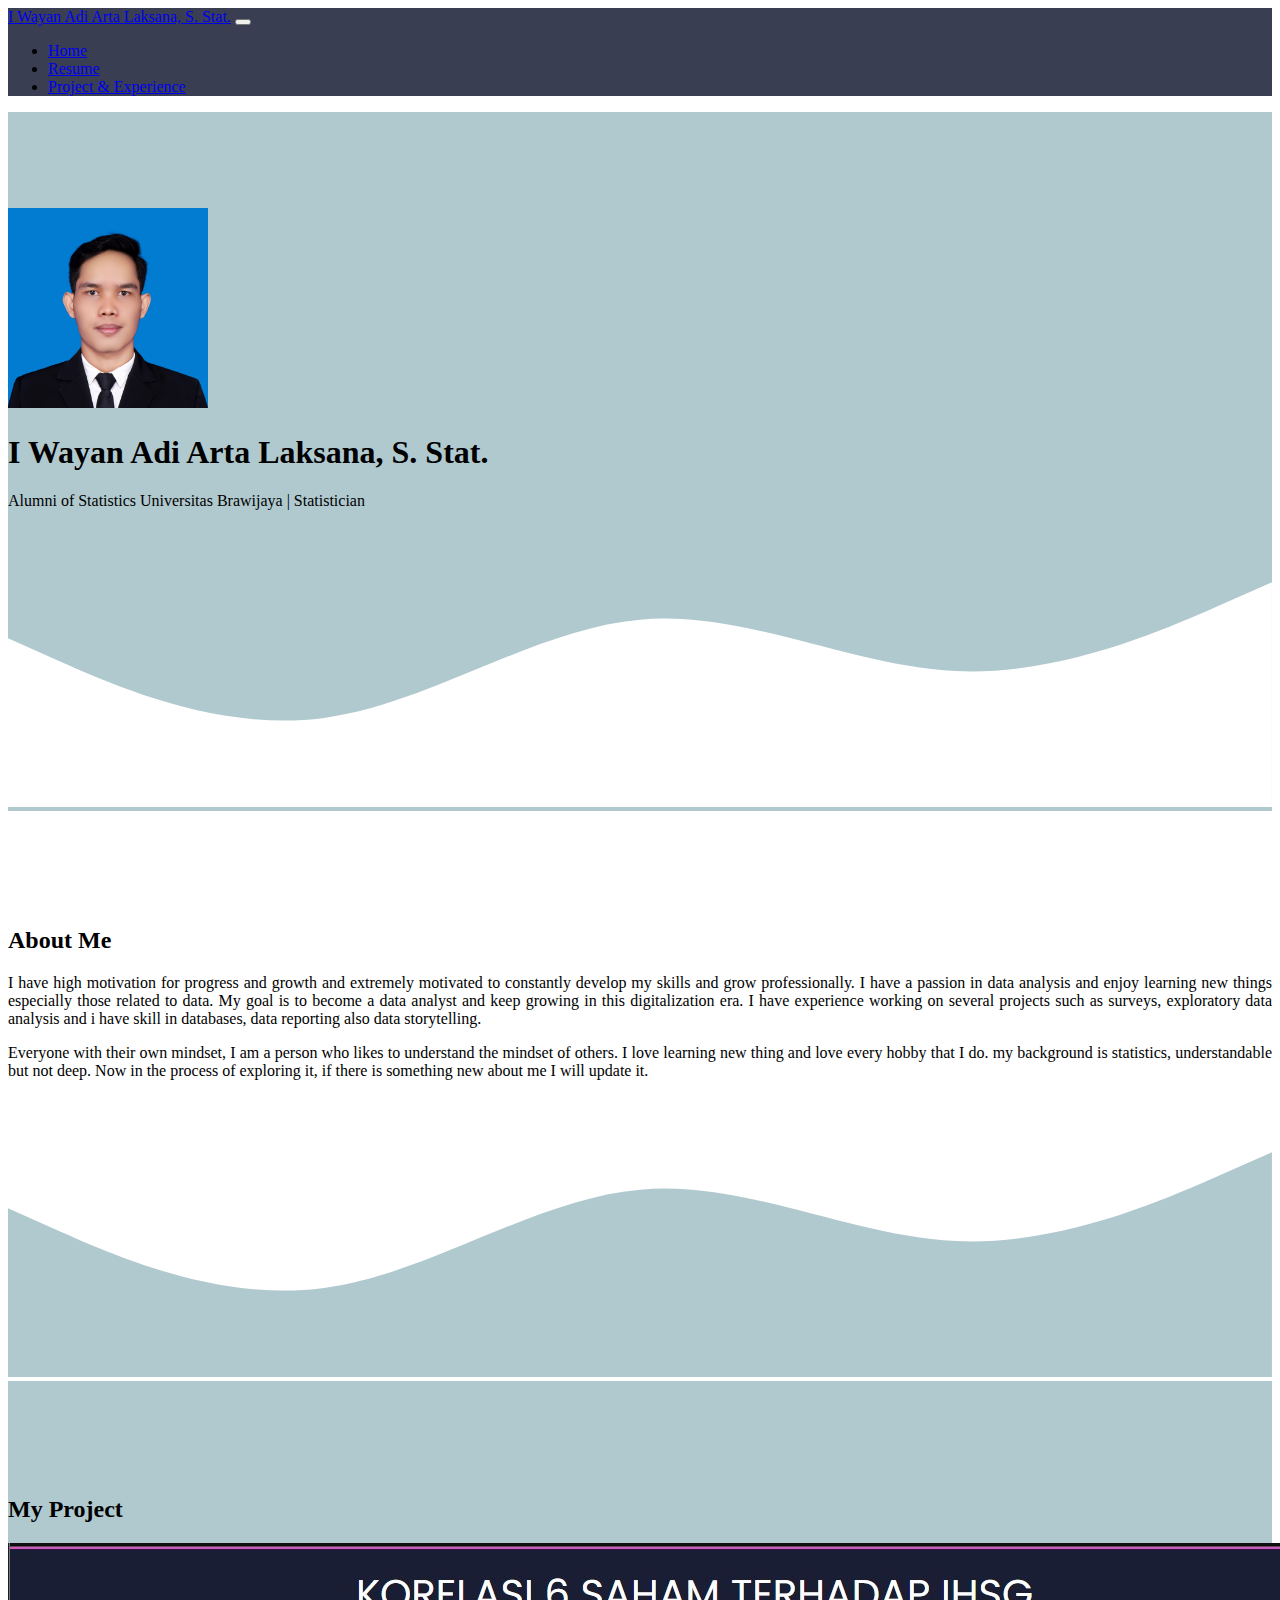
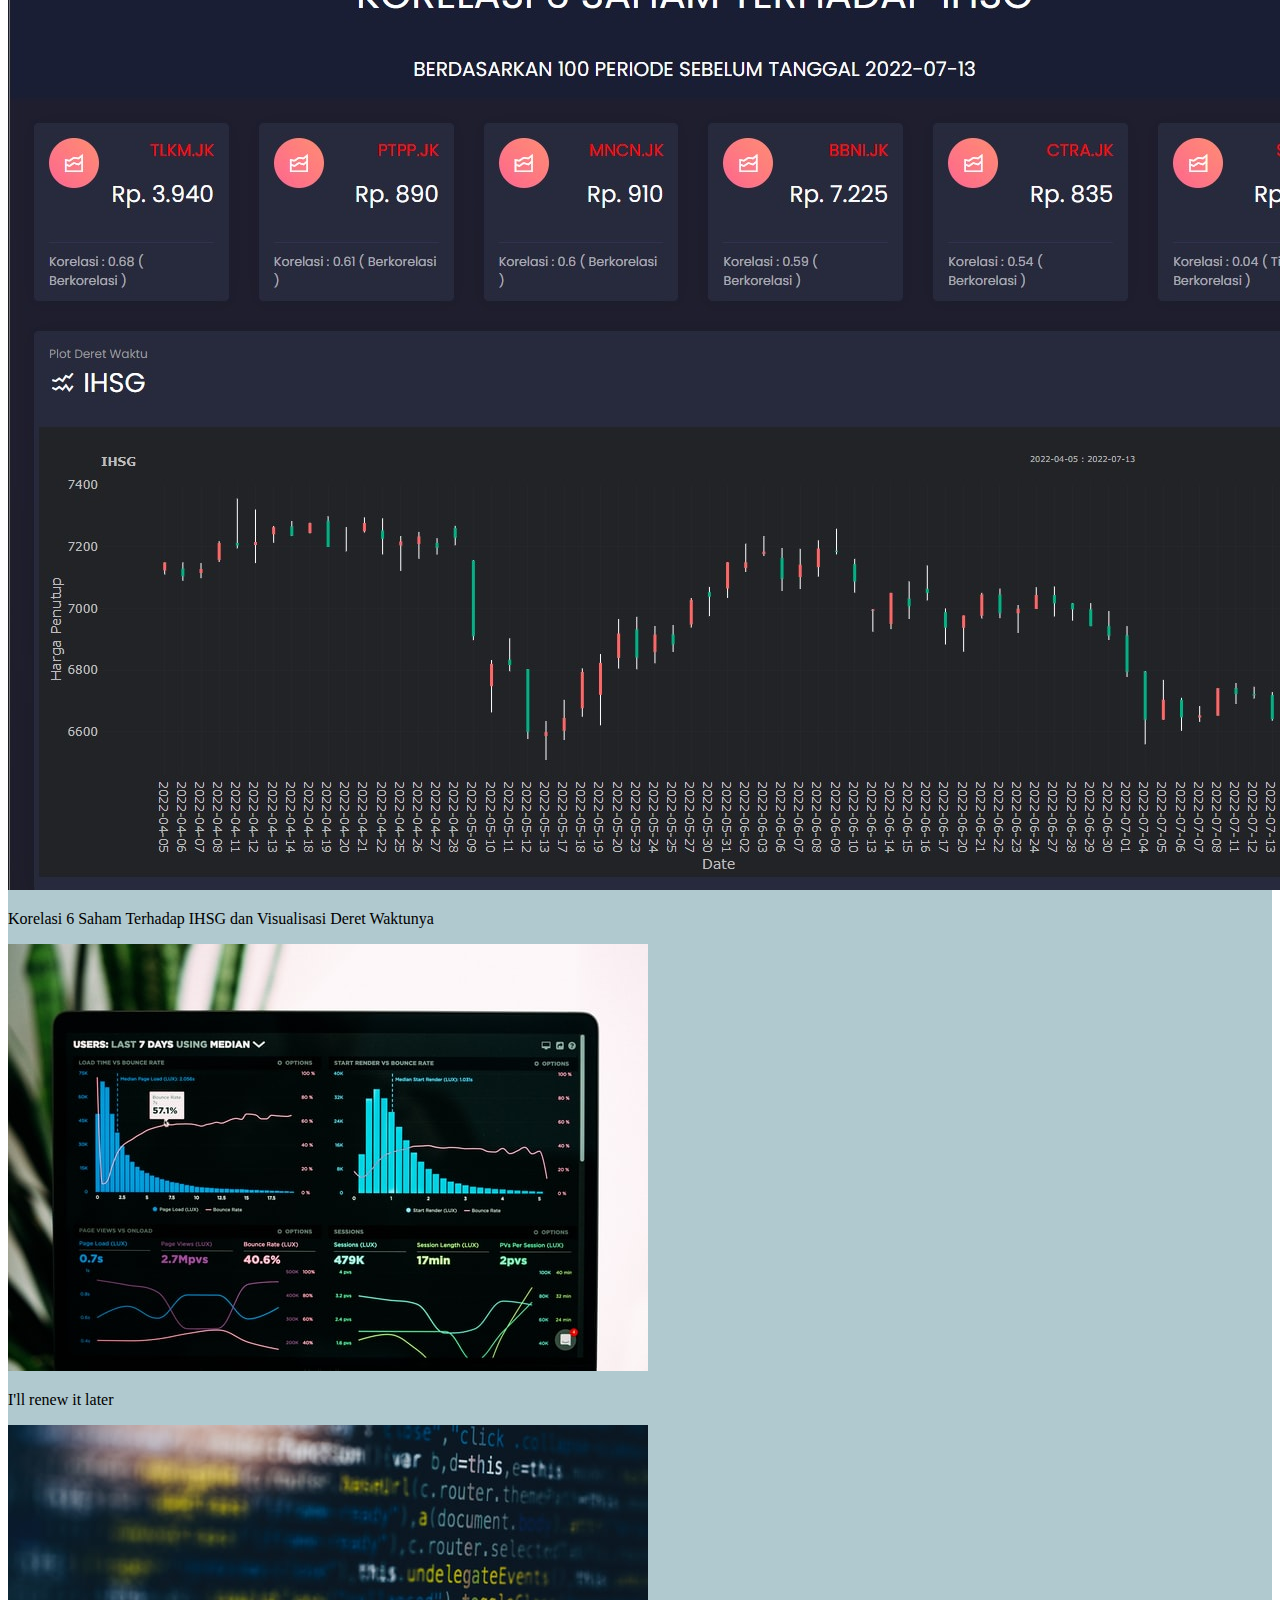
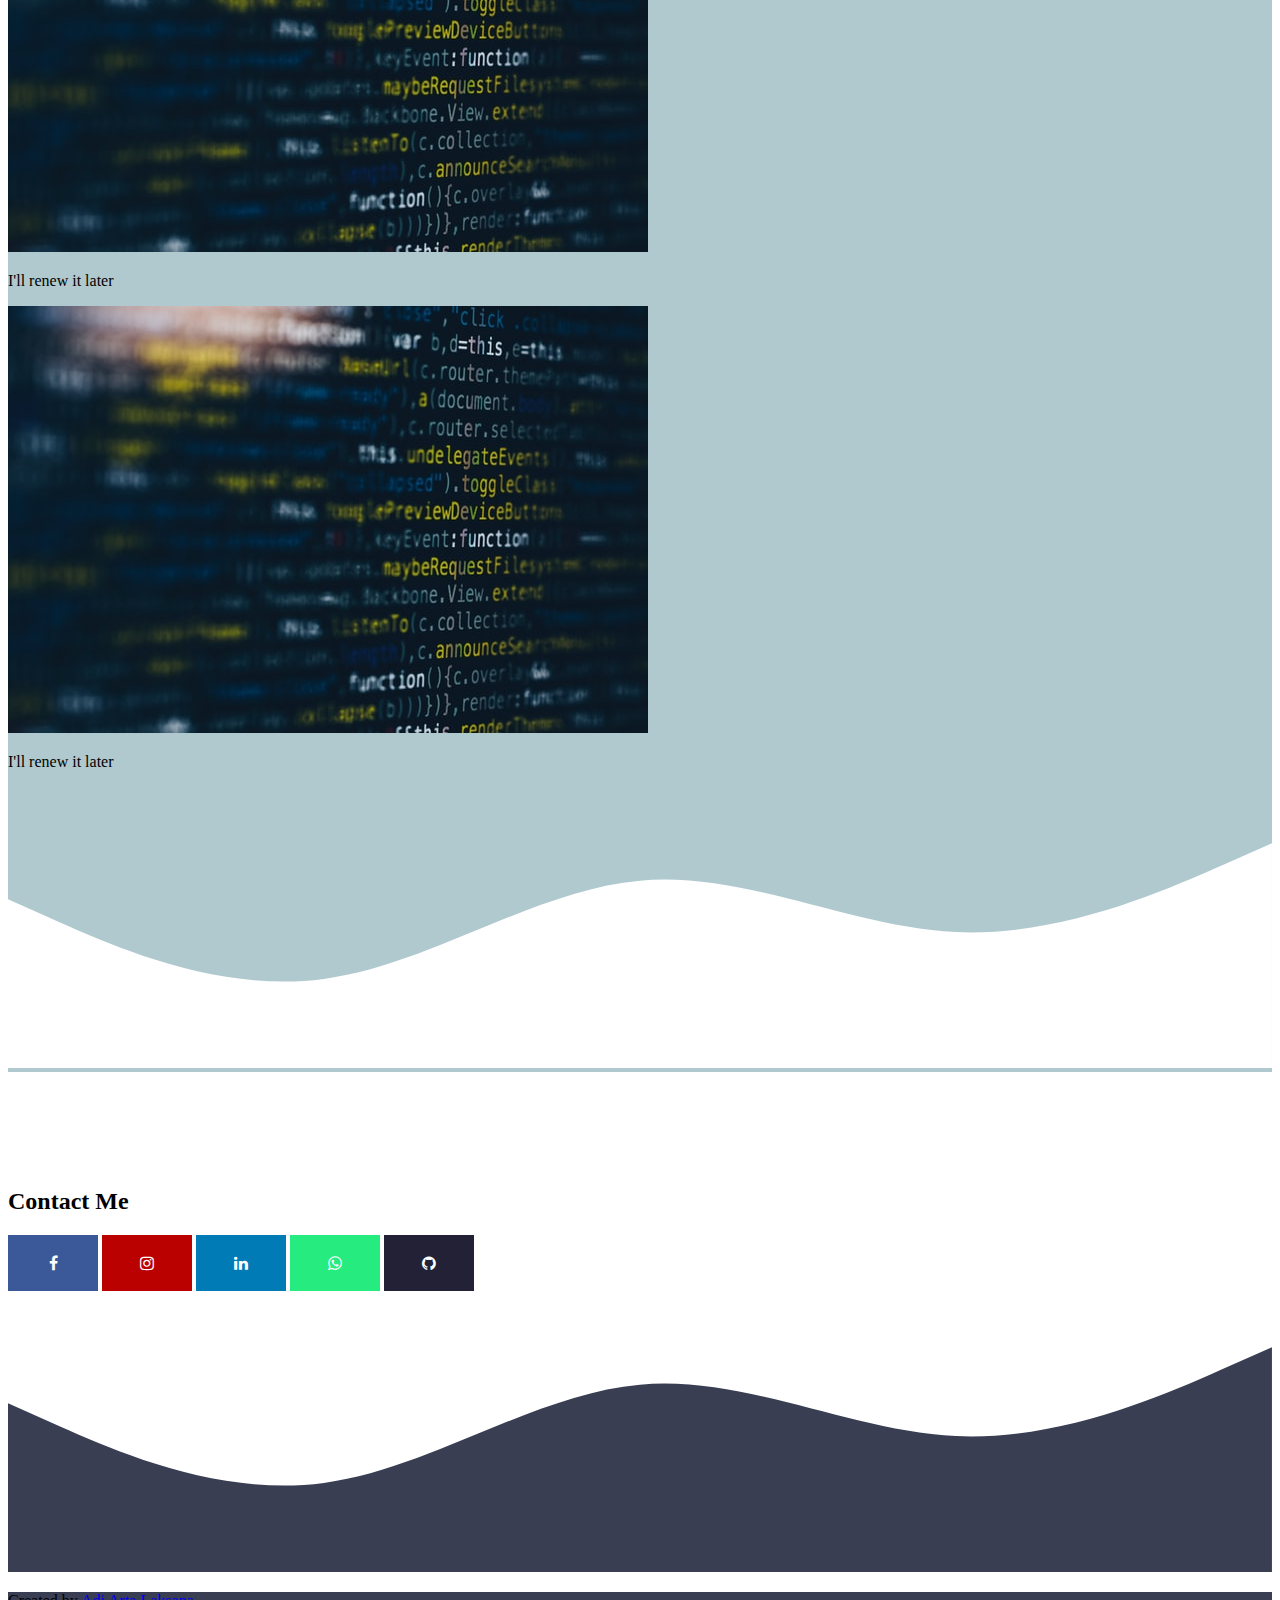
<file: index.html>
<!DOCTYPE html>
<html lang="en">
  <head>
    <!-- Required meta tags -->
    <meta charset="utf-8" />
    <meta name="viewport" content="width=device-width, initial-scale=1" />

    <!-- Bootstrap CSS -->
    <link href="https://cdn.jsdelivr.net/npm/bootstrap@5.1.0/dist/css/bootstrap.min.css" rel="stylesheet" integrity="sha384-KyZXEAg3QhqLMpG8r+8fhAXLRk2vvoC2f3B09zVXn8CA5QIVfZOJ3BCsw2P0p/We" crossorigin="anonymous" />
    <!-- my CSS -->
    <link rel="stylesheet" href="style.css" />
    <title>My Portfolio | Adi Arta Laksana</title>
  </head>
  <body id="home">
    <!-- Navbar -->
    <nav class="navbar navbar-expand-lg navbar-dark shadow-sm fixed-top" style="background-color: #393e53">
      <div class="container">
        <a class="navbar-brand" href="index.html">I Wayan Adi Arta Laksana, S. Stat.</a>
        <button class="navbar-toggler" type="button" data-bs-toggle="collapse" data-bs-target="#navbarSupportedContent" aria-controls="navbarSupportedContent" aria-expanded="false" aria-label="Toggle navigation">
          <span class="navbar-toggler-icon"></span>
        </button>
        <div class="collapse navbar-collapse" id="navbarSupportedContent">
          <ul class="navbar-nav ms-auto">
            <li class="nav-item">
              <a class="nav-link active" aria-current="page" href="index.html">Home</a>
            </li>
            <li class="nav-item">
              <a class="nav-link" href="Resume.html">Resume</a>
            </li>
            <li class="nav-item">
              <a class="nav-link" href="Project.html">Project & Experience</a>
            </li>
            </li>
          </ul>
        </div>
      </div>
    </nav>
    <!-- Ahkir Navbar -->
    <!-- Jumbotron -->
    <section class="jumbotron text-center">
      <div class="container">
        <img src="img/adiarta.JPG" alt="Adi Arta Laksana" width="200" class="rounded-circle img-thumbnail" />
        <h1 class="display-4">I Wayan Adi Arta Laksana, S. Stat.</h1>
        <p class="lead">Alumni of Statistics Universitas Brawijaya | Statistician</p>
      </div>
      <svg xmlns="http://www.w3.org/2000/svg" viewBox="0 0 1440 320">
        <path
          fill="#ffffff"
          fill-opacity="1"
          d="M0,128L60,154.7C120,181,240,235,360,218.7C480,203,600,117,720,106.7C840,96,960,160,1080,165.3C1200,171,1320,117,1380,90.7L1440,64L1440,320L1380,320C1320,320,1200,320,1080,320C960,320,840,320,720,320C600,320,480,320,360,320C240,320,120,320,60,320L0,320Z"
        ></path>
      </svg>
    </section>
    <!-- Akhir Jumbotron -->
    <!-- About-->
    <section id="about">
      <div class="container">
        <div class="row text-center mb-4">
          <div class="col">
            <h2>About Me</h2>
            <div class="row justify-content-center fs-5 text-center">
              <p align="justify">I have high motivation for progress and    growth and extremely motivated to constantly develop my skills and grow professionally. I have a passion in data analysis and enjoy learning new things especially those related to data. My goal is to become a data analyst and keep growing in this  digitalization era. I have experience working on several projects such as surveys, exploratory data analysis and i have skill in databases, data reporting also data storytelling.</p>
            </div>
            <div class="row justify-content-center fs-5 text-center">
              <p align="justify">Everyone with their own mindset, I am a person who likes to  understand the mindset of others. I love learning new thing and love every hobby that I do. my background is statistics, understandable but not deep. Now in the process of exploring it, if there is something new about me I will update it.</p>
            </div>
          </div>
        </div>        
        </div>
      </div>
      <svg xmlns="http://www.w3.org/2000/svg" viewBox="0 0 1440 320">
        <path
          fill="#b0c9cf"
          fill-opacity="1"
          d="M0,128L60,154.7C120,181,240,235,360,218.7C480,203,600,117,720,106.7C840,96,960,160,1080,165.3C1200,171,1320,117,1380,90.7L1440,64L1440,320L1380,320C1320,320,1200,320,1080,320C960,320,840,320,720,320C600,320,480,320,360,320C240,320,120,320,60,320L0,320Z"
        ></path>
      </svg>
    </section>
    <!-- Akhir About -->

    <!-- Project -->
    <section id="project">
      <div class="container">
        <div class="row text-center mb-5">
          <div class="col">
            <h2>My Project</h2>
          </div>
        </div>
        <div class="row justify-content-evenly">
          <div class="col-md-4 mb-3">
            <div class="card">
              <img src="project/1.jpg" class="card-img-top" alt="Project 1" />
              <div class="card-body">
                <p class="card-text">Korelasi 6 Saham Terhadap IHSG dan Visualisasi Deret Waktunya</p>
              </div>
            </div>
          </div>
          <div class="col-md-4 mb-3">
            <div class="card">
              <img src="project/2.jpg" class="card-img-top" alt="Project 2" />
              <div class="card-body">
                <p class="card-text">I'll renew it later</p>
              </div>
            </div>
          </div>
          <div class="col-md-4 mb-3">
            <div class="card">
              <img src="project/3.jpg" class="card-img-top" alt="Project 3" />
              <div class="card-body">
                <p class="card-text">I'll renew it later</p>
              </div>
            </div>
          </div>
          <div class="col-md-4 mb-3">
            <div class="card">
              <img src="project/3.jpg" class="card-img-top" alt="Project 3" />
              <div class="card-body">
                <p class="card-text">I'll renew it later</p>
              </div>
            </div>
          </div>
        </div>
      </div>
      <svg xmlns="http://www.w3.org/2000/svg" viewBox="0 0 1440 320">
        <path
          fill="#ffffff"
          fill-opacity="1"
          d="M0,128L60,154.7C120,181,240,235,360,218.7C480,203,600,117,720,106.7C840,96,960,160,1080,165.3C1200,171,1320,117,1380,90.7L1440,64L1440,320L1380,320C1320,320,1200,320,1080,320C960,320,840,320,720,320C600,320,480,320,360,320C240,320,120,320,60,320L0,320Z"
        ></path>
      </svg>
    </section>
    <!-- Akhir Project -->

    <!-- Contact -->
    <section id="contact">
      <div class="container">
        <div class="row text-center mb-5">
          <div class="col">
            <h2>Contact Me</h2>
          </div>
        </div>
        <div class="row text-center mb-3">
          <div class="col">
            <div>
              <!-- Add icon library -->
              <link rel="stylesheet" href="https://cdnjs.cloudflare.com/ajax/libs/font-awesome/4.7.0/css/font-awesome.min.css" />

              <!-- Add font awesome icons -->
              <a href="https://www.facebook.com/adi.laksana.969" class="fa fa-facebook"></a>
              <a href="https://www.instagram.com/adiartalaksana/" class="fa fa-instagram"></a>
              <a href="https://www.linkedin.com/in/adiartalaksana/" class="fa fa-linkedin"></a>
              <a href="https://api.whatsapp.com/send/?phone=6289674388062&text&app_absent=0" class="fa fa-whatsapp"></a>
              <a href="https://github.com/adiartalaksana" class="fa fa-github"></a>
            </div>
          </div>
        </div>
      </div>
      <svg xmlns="http://www.w3.org/2000/svg" viewBox="0 0 1440 320">
        <path
          fill="#393e53"
          fill-opacity="1"
          d="M0,128L60,154.7C120,181,240,235,360,218.7C480,203,600,117,720,106.7C840,96,960,160,1080,165.3C1200,171,1320,117,1380,90.7L1440,64L1440,320L1380,320C1320,320,1200,320,1080,320C960,320,840,320,720,320C600,320,480,320,360,320C240,320,120,320,60,320L0,320Z"
        ></path>
      </svg>
    </section>
    <!-- Akhir contact -->

    <!-- Footer -->
    <footer class="text-white text-center p-3" style="background-color: #393e53">
      <p>Created by <a href="https://www.instagram.com/adiartalaksana/" class="text-white fw-bold">Adi Arta Laksana</a></p>
    </footer>
    <!-- Akhir footer -->
    <script src="https://cdn.jsdelivr.net/npm/bootstrap@5.1.0/dist/js/bootstrap.bundle.min.js" integrity="sha384-U1DAWAznBHeqEIlVSCgzq+c9gqGAJn5c/t99JyeKa9xxaYpSvHU5awsuZVVFIhvj" crossorigin="anonymous"></script>
  </body>
</html>
</file>
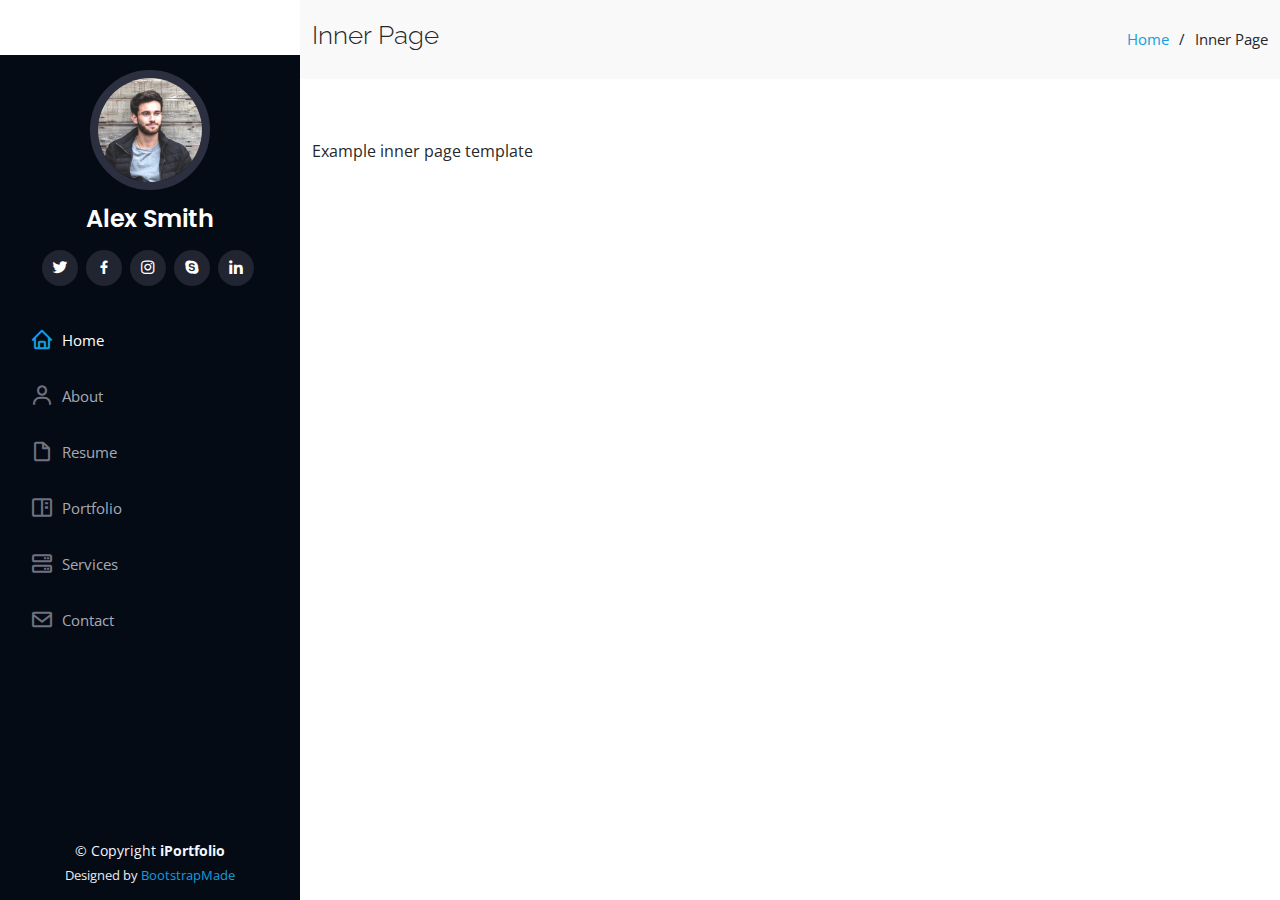
<file: inner-page.html>
<!DOCTYPE html>
<html lang="en">

<head>
  <meta charset="utf-8">
  <meta content="width=device-width, initial-scale=1.0" name="viewport">

  <title>Inner Page - iPortfolio Bootstrap Template</title>
  <meta content="" name="description">
  <meta content="" name="keywords">

  <!-- Favicons -->
  <link href="assets/img/favicon.png" rel="icon">
  <link href="assets/img/apple-touch-icon.png" rel="apple-touch-icon">

  <!-- Google Fonts -->
  <link href="https://fonts.googleapis.com/css?family=Open+Sans:300,300i,400,400i,600,600i,700,700i|Raleway:300,300i,400,400i,500,500i,600,600i,700,700i|Poppins:300,300i,400,400i,500,500i,600,600i,700,700i" rel="stylesheet">

  <!-- Vendor CSS Files -->
  <link href="assets/vendor/aos/aos.css" rel="stylesheet">
  <link href="assets/vendor/bootstrap/css/bootstrap.min.css" rel="stylesheet">
  <link href="assets/vendor/bootstrap-icons/bootstrap-icons.css" rel="stylesheet">
  <link href="assets/vendor/boxicons/css/boxicons.min.css" rel="stylesheet">
  <link href="assets/vendor/glightbox/css/glightbox.min.css" rel="stylesheet">
  <link href="assets/vendor/swiper/swiper-bundle.min.css" rel="stylesheet">

  <!-- Template Main CSS File -->
  <link href="assets/css/style.css" rel="stylesheet">

  <!-- =======================================================
  * Template Name: iPortfolio - v3.7.0
  * Template URL: https://bootstrapmade.com/iportfolio-bootstrap-portfolio-websites-template/
  * Author: BootstrapMade.com
  * License: https://bootstrapmade.com/license/
  ======================================================== -->
</head>

<body>

  <!-- ======= Mobile nav toggle button ======= -->
  <i class="bi bi-list mobile-nav-toggle d-xl-none"></i>

  <!-- ======= Header ======= -->
  <header id="header">
    <div class="d-flex flex-column">

      <div class="profile">
        <img src="assets/img/profile-img.jpg" alt="" class="img-fluid rounded-circle">
        <h1 class="text-light"><a href="index.html">Alex Smith</a></h1>
        <div class="social-links mt-3 text-center">
          <a href="#" class="twitter"><i class="bx bxl-twitter"></i></a>
          <a href="#" class="facebook"><i class="bx bxl-facebook"></i></a>
          <a href="#" class="instagram"><i class="bx bxl-instagram"></i></a>
          <a href="#" class="google-plus"><i class="bx bxl-skype"></i></a>
          <a href="#" class="linkedin"><i class="bx bxl-linkedin"></i></a>
        </div>
      </div>

      <nav id="navbar" class="nav-menu navbar">
        <ul>
          <li><a href="#hero" class="nav-link scrollto active"><i class="bx bx-home"></i> <span>Home</span></a></li>
          <li><a href="#about" class="nav-link scrollto"><i class="bx bx-user"></i> <span>About</span></a></li>
          <li><a href="#resume" class="nav-link scrollto"><i class="bx bx-file-blank"></i> <span>Resume</span></a></li>
          <li><a href="#portfolio" class="nav-link scrollto"><i class="bx bx-book-content"></i> <span>Portfolio</span></a></li>
          <li><a href="#services" class="nav-link scrollto"><i class="bx bx-server"></i> <span>Services</span></a></li>
          <li><a href="#contact" class="nav-link scrollto"><i class="bx bx-envelope"></i> <span>Contact</span></a></li>
        </ul>
      </nav><!-- .nav-menu -->
    </div>
  </header><!-- End Header -->

  <main id="main">

    <!-- ======= Breadcrumbs ======= -->
    <section class="breadcrumbs">
      <div class="container">

        <div class="d-flex justify-content-between align-items-center">
          <h2>Inner Page</h2>
          <ol>
            <li><a href="index.html">Home</a></li>
            <li>Inner Page</li>
          </ol>
        </div>

      </div>
    </section><!-- End Breadcrumbs -->

    <section class="inner-page">
      <div class="container">
        <p>
          Example inner page template
        </p>
      </div>
    </section>

  </main><!-- End #main -->

  <!-- ======= Footer ======= -->
  <footer id="footer">
    <div class="container">
      <div class="copyright">
        &copy; Copyright <strong><span>iPortfolio</span></strong>
      </div>
      <div class="credits">
        <!-- All the links in the footer should remain intact. -->
        <!-- You can delete the links only if you purchased the pro version. -->
        <!-- Licensing information: https://bootstrapmade.com/license/ -->
        <!-- Purchase the pro version with working PHP/AJAX contact form: https://bootstrapmade.com/iportfolio-bootstrap-portfolio-websites-template/ -->
        Designed by <a href="https://bootstrapmade.com/">BootstrapMade</a>
      </div>
    </div>
  </footer><!-- End  Footer -->

  <a href="#" class="back-to-top d-flex align-items-center justify-content-center"><i class="bi bi-arrow-up-short"></i></a>

  <!-- Vendor JS Files -->
  <script src="assets/vendor/purecounter/purecounter.js"></script>
  <script src="assets/vendor/aos/aos.js"></script>
  <script src="assets/vendor/bootstrap/js/bootstrap.bundle.min.js"></script>
  <script src="assets/vendor/glightbox/js/glightbox.min.js"></script>
  <script src="assets/vendor/isotope-layout/isotope.pkgd.min.js"></script>
  <script src="assets/vendor/swiper/swiper-bundle.min.js"></script>
  <script src="assets/vendor/typed.js/typed.min.js"></script>
  <script src="assets/vendor/waypoints/noframework.waypoints.js"></script>
  <script src="assets/vendor/php-email-form/validate.js"></script>

  <!-- Template Main JS File -->
  <script src="assets/js/main.js"></script>

</body>

</html>
</file>
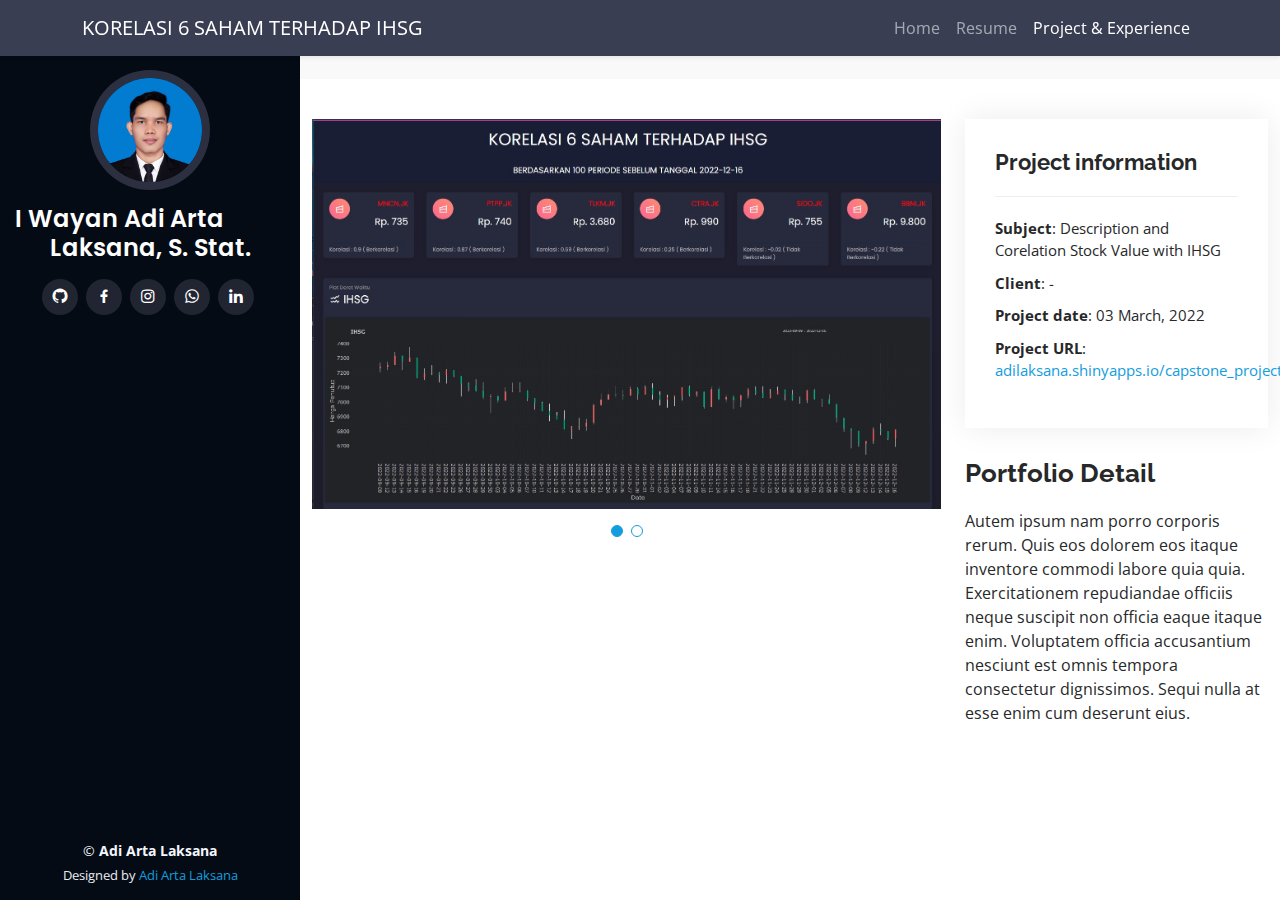
<file: portfolio-details.html>
<!DOCTYPE html>
<html lang="en">
  <head>
    <meta charset="utf-8" />
    <meta content="width=device-width, initial-scale=1.0" name="viewport" />

    <title>Portfolio Details - iPortfolio Bootstrap Template</title>
    <meta content="" name="description" />
    <meta content="" name="keywords" />

    <!-- Favicons -->
    <link href="assets/img/adiarta.jpg" rel="icon" />
    <link href="assets/img/apple-touch-icon.png" rel="apple-touch-icon" />

    <!-- Google Fonts -->
    <link href="https://fonts.googleapis.com/css?family=Open+Sans:300,300i,400,400i,600,600i,700,700i|Raleway:300,300i,400,400i,500,500i,600,600i,700,700i|Poppins:300,300i,400,400i,500,500i,600,600i,700,700i" rel="stylesheet" />

    <!-- Vendor CSS Files -->
    <link href="assets/vendor/aos/aos.css" rel="stylesheet" />
    <link href="assets/vendor/bootstrap/css/bootstrap.min.css" rel="stylesheet" />
    <link href="assets/vendor/bootstrap-icons/bootstrap-icons.css" rel="stylesheet" />
    <link href="assets/vendor/boxicons/css/boxicons.min.css" rel="stylesheet" />
    <link href="assets/vendor/glightbox/css/glightbox.min.css" rel="stylesheet" />
    <link href="assets/vendor/swiper/swiper-bundle.min.css" rel="stylesheet" />

    <!-- Template Main CSS File -->
    <link href="assets/css/style.css" rel="stylesheet" />

    <!-- =======================================================
  * Template Name: iPortfolio - v3.7.0
  * Template URL: https://bootstrapmade.com/iportfolio-bootstrap-portfolio-websites-template/
  * Author: BootstrapMade.com
  * License: https://bootstrapmade.com/license/
  ======================================================== -->
  </head>

  <body>
    <!-- ======= Mobile nav toggle button ======= -->
    <i class="bi bi-list mobile-nav-toggle d-xl-none"></i>

    <!-- ======= Header ======= -->
    <!-- ======= Header ======= -->
    <header id="header">
      <div class="d-flex flex-column">
        <div class="profile">
          <img src="assets/img/adiarta.JPG" alt="" class="img-fluid rounded-circle" />
          <h1 class="text-light"><a href="index.html">I Wayan Adi Arta Laksana, S. Stat.</a></h1>
          <div class="social-links mt-3 text-center">
            <a href="https://github.com/adiartalaksana" class="twitter"><i class="bx bxl-github"></i></a>
            <a href="https://www.facebook.com/adi.laksana.969" class="facebook"><i class="bx bxl-facebook"></i></a>
            <a href="https://www.instagram.com/adiartalaksana/" class="instagram"><i class="bx bxl-instagram"></i></a>
            <a href="https://api.whatsapp.com/send/?phone=6289674388062&text&app_absent=0" class="google-plus"><i class="bx bxl-whatsapp"></i></a>
            <a href="https://www.linkedin.com/in/adiartalaksana/" class="linkedin"><i class="bx bxl-linkedin"></i></a>
          </div>
        </div>
        <nav class="navbar navbar-expand-lg navbar-dark shadow-sm fixed-top" style="background-color: #393e53">
          <div class="container">
            <a class="navbar-brand" href="index.html">KORELASI 6 SAHAM TERHADAP IHSG</a>
            <button class="navbar-toggler" type="button" data-bs-toggle="collapse" data-bs-target="#navbarSupportedContent" aria-controls="navbarSupportedContent" aria-expanded="false" aria-label="Toggle navigation">
              <span class="navbar-toggler-icon"></span>
            </button>
            <div class="collapse navbar-collapse" id="navbarSupportedContent">
              <ul class="navbar-nav ms-auto">
                <li class="nav-item">
                  <a class="nav-link" aria-current="page" href="index.html">Home</a>
                </li>
                <li class="nav-item">
                  <a class="nav-link" href="Resume.html">Resume</a>
                </li>
                <li class="nav-item">
                  <a class="nav-link active" href="Project.html">Project & Experience</a>
                </li>
                </li>
              </ul>
            </div>
          </div>
        </nav>
        
        <!-- .nav-menu -->
      </div>
    </header>
    <!-- End Header -->

    <!-- End Header -->

    <main id="main">
      <!-- ======= Breadcrumbs ======= -->
      <section id="breadcrumbs" class="breadcrumbs">
        <div class="container">
          <div class="d-flex justify-content-between align-items-center">
            <h2>Portfoio Details</h2>
          </div>
        </div>
      </section>
      <!-- End Breadcrumbs -->

      <!-- ======= Portfolio Details Section ======= -->
      <section id="portfolio-details" class="portfolio-details">
        <div class="container">
          <div class="row gy-4">
            <div class="col-lg-8">
              <div class="portfolio-details-slider swiper">
                <div class="swiper-wrapper align-items-center">
                  <div class="swiper-slide">
                    <img src="assets/img/portfolio/portfolio-details-1.jpg" alt="" />
                  </div>

                  <div class="swiper-slide">
                    <img src="assets/img/portfolio/portfolio-details-2.jpg" alt="" />
                  </div>
                </div>
                <div class="swiper-pagination"></div>
              </div>
            </div>

            <div class="col-lg-4">
              <div class="portfolio-info">
                <h3>Project information</h3>
                <ul>
                  <li><strong>Subject</strong>: Description and Corelation Stock Value with IHSG</li>
                  <li><strong>Client</strong>: -</li>
                  <li><strong>Project date</strong>: 03 March, 2022</li>
                  <li><strong>Project URL</strong>: <a href="https://adilaksana.shinyapps.io/capstone_project/">adilaksana.shinyapps.io/capstone_project</a></li>
                </ul>
              </div>
              <div class="portfolio-description">
                <h2>Portfolio Detail</h2>
                <p>
                  Autem ipsum nam porro corporis rerum. Quis eos dolorem eos itaque inventore commodi labore quia quia. Exercitationem repudiandae officiis neque suscipit non officia eaque itaque enim. Voluptatem officia accusantium
                  nesciunt est omnis tempora consectetur dignissimos. Sequi nulla at esse enim cum deserunt eius.
                </p>
              </div>
            </div>
          </div>
        </div>
      </section>
      <!-- End Portfolio Details Section -->
    </main>
    <!-- End #main -->

    <!-- ======= Footer ======= -->
    <footer id="footer">
      <div class="container">
        <div class="copyright">
          &copy; <strong><span>Adi Arta Laksana</span></strong>
        </div>
        <div class="credits">Designed by <a href="https://adiartalaksana.github.io/">Adi Arta Laksana</a></div>
      </div>
    </footer>
    <!-- End  Footer -->

    <a href="#" class="back-to-top d-flex align-items-center justify-content-center"><i class="bi bi-arrow-up-short"></i></a>

    <!-- Vendor JS Files -->
    <script src="assets/vendor/purecounter/purecounter.js"></script>
    <script src="assets/vendor/aos/aos.js"></script>
    <script src="assets/vendor/bootstrap/js/bootstrap.bundle.min.js"></script>
    <script src="assets/vendor/glightbox/js/glightbox.min.js"></script>
    <script src="assets/vendor/isotope-layout/isotope.pkgd.min.js"></script>
    <script src="assets/vendor/swiper/swiper-bundle.min.js"></script>
    <script src="assets/vendor/typed.js/typed.min.js"></script>
    <script src="assets/vendor/waypoints/noframework.waypoints.js"></script>
    <script src="assets/vendor/php-email-form/validate.js"></script>

    <!-- Template Main JS File -->
    <script src="assets/js/main.js"></script>
  </body>
</html>
</file>
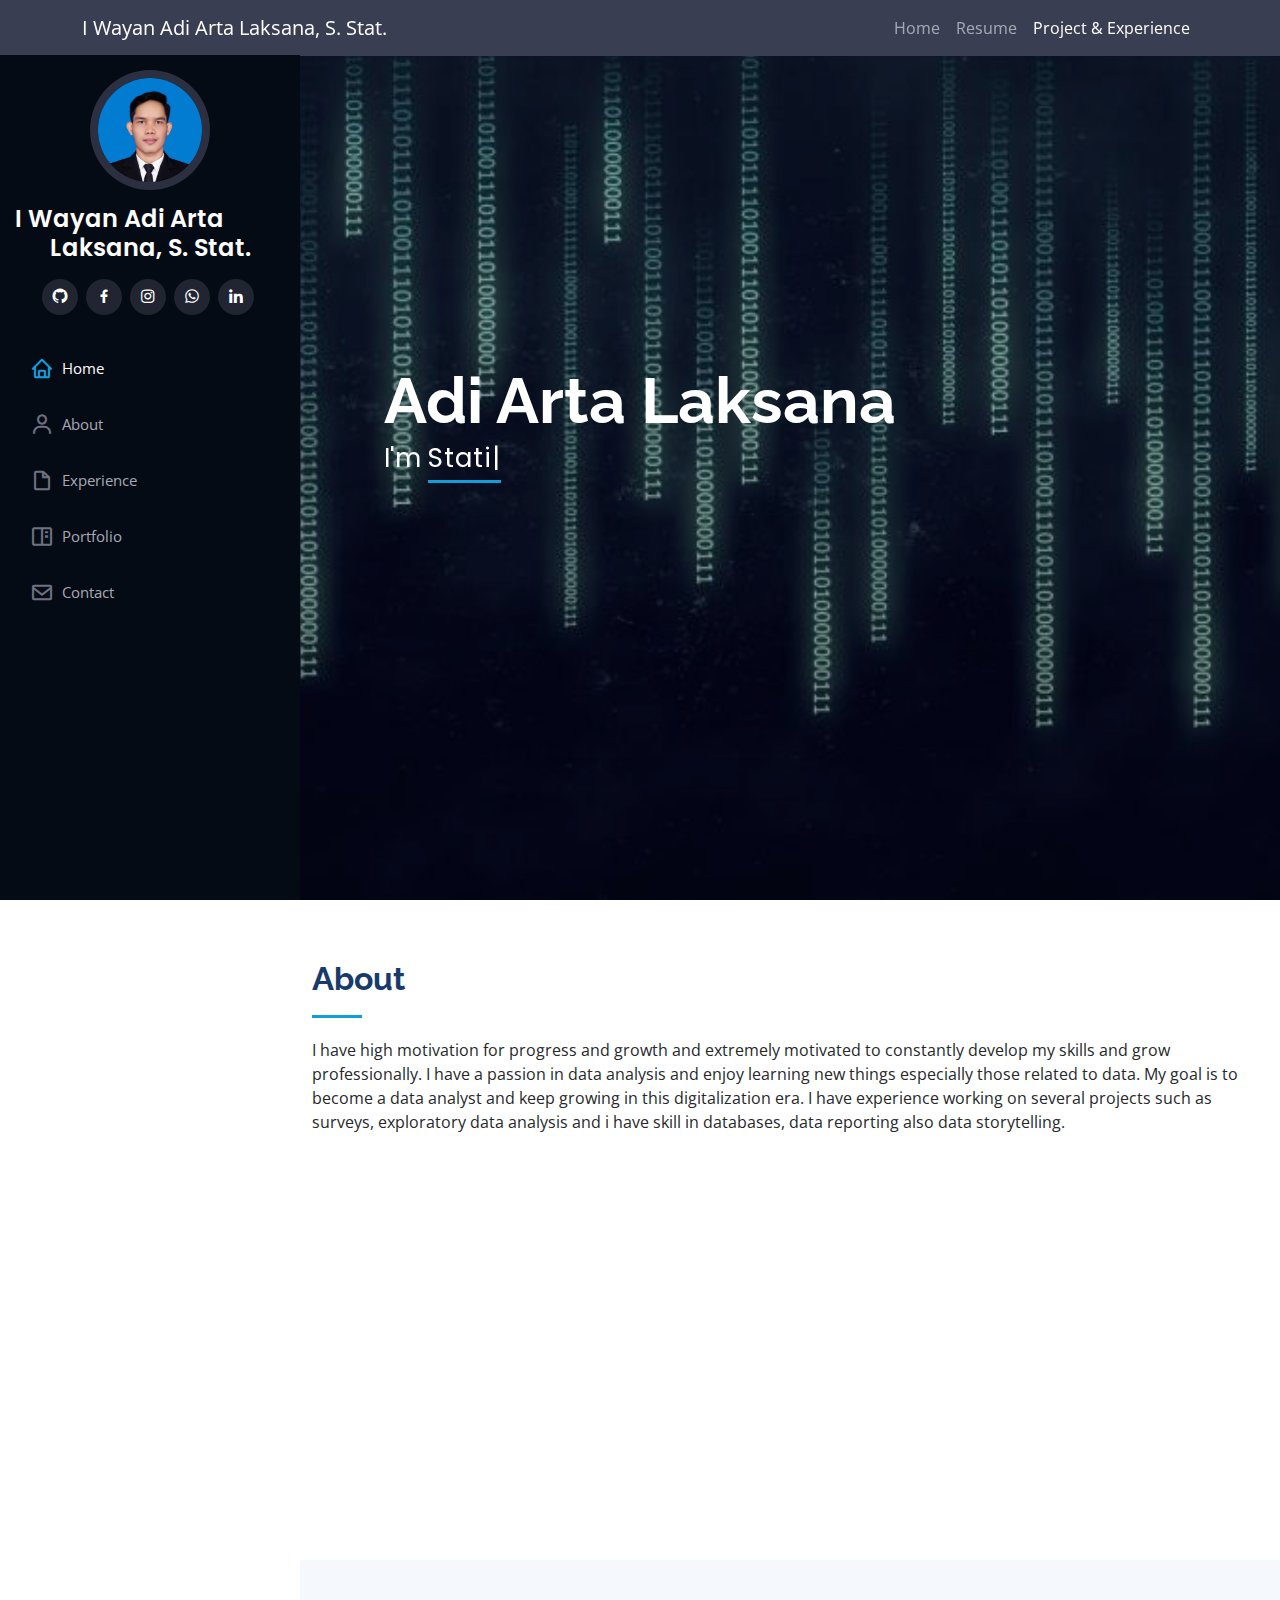
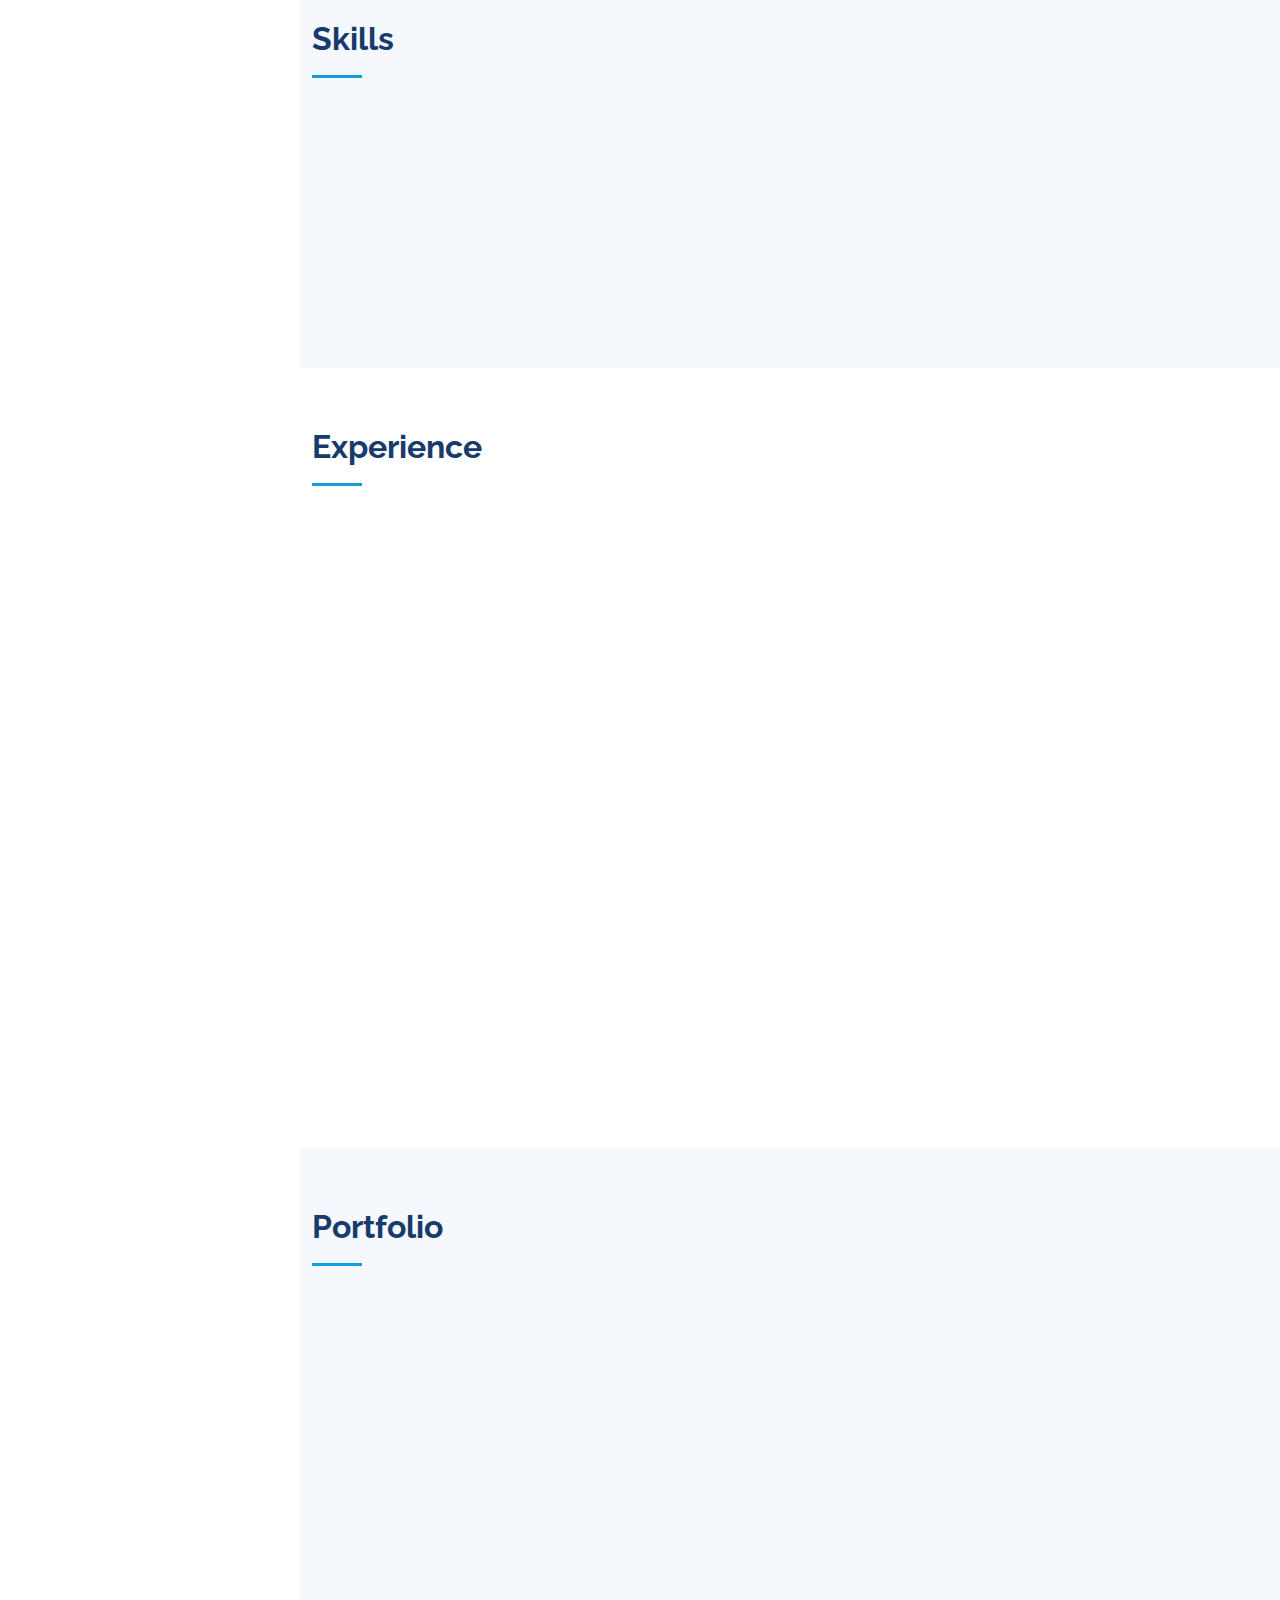
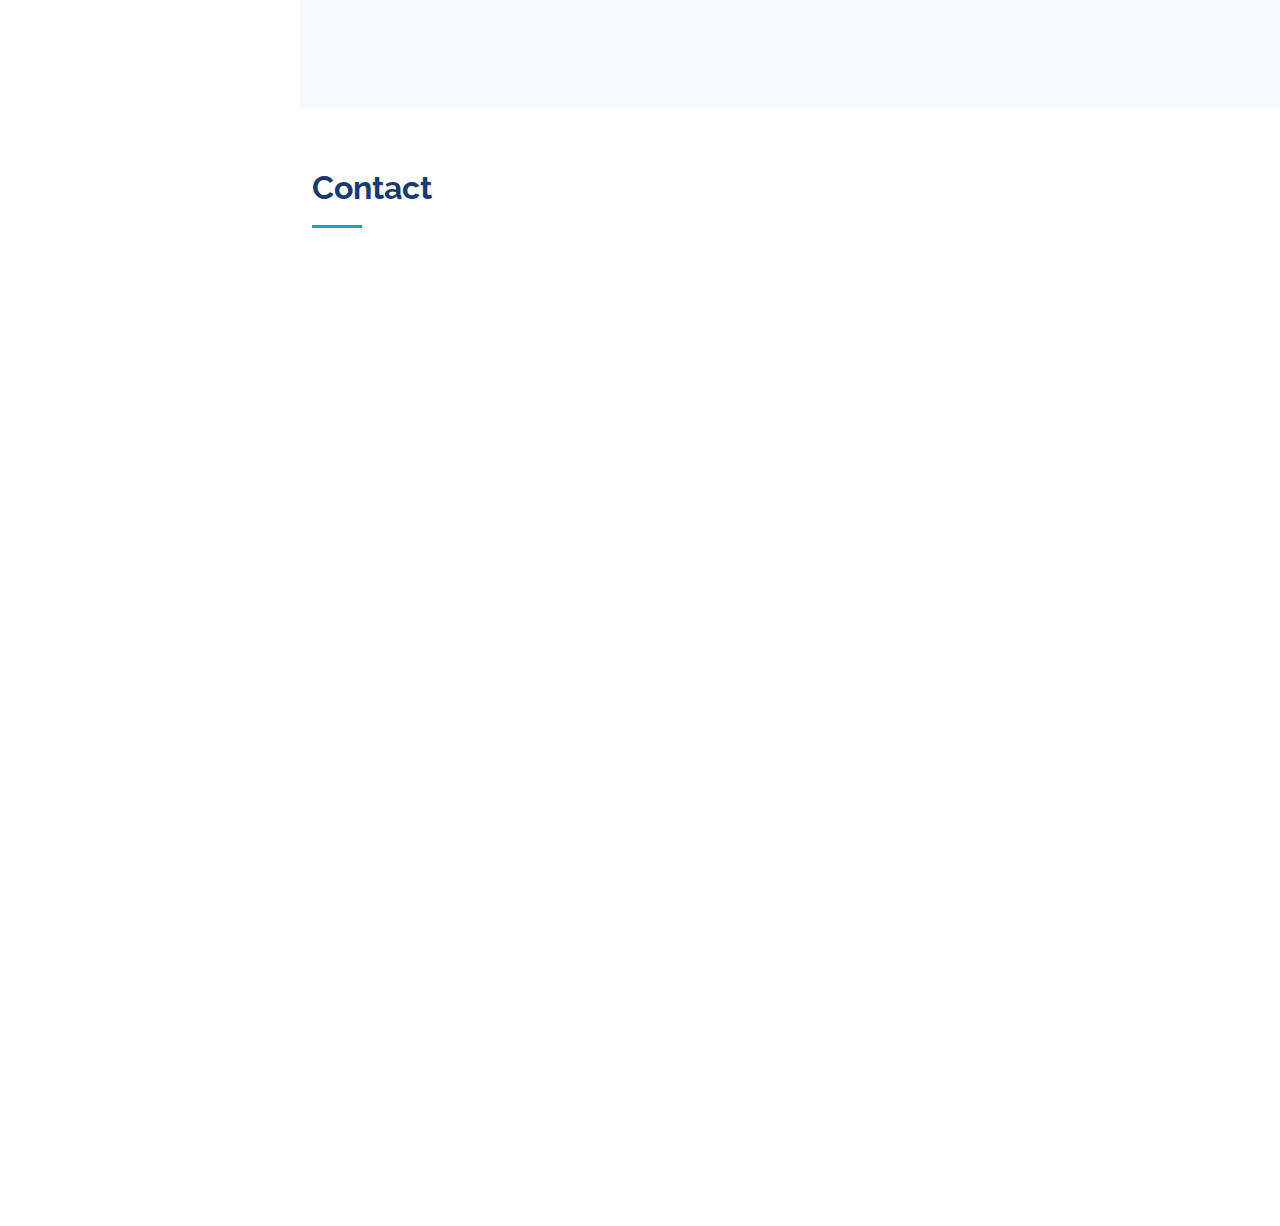
<file: Project.html>
<!DOCTYPE html>
<html lang="en">

<head>
  <!-- Required meta tags -->
  <meta charset="utf-8" />
  <meta name="viewport" content="width=device-width, initial-scale=1" />

  <!-- Bootstrap CSS -->
  <link href="https://cdn.jsdelivr.net/npm/bootstrap@5.1.0/dist/css/bootstrap.min.css" rel="stylesheet" integrity="sha384-KyZXEAg3QhqLMpG8r+8fhAXLRk2vvoC2f3B09zVXn8CA5QIVfZOJ3BCsw2P0p/We" crossorigin="anonymous" />
  <!-- my CSS -->
  <link rel="stylesheet" href="style.css" />
  <title>My Portfolio | Adi Arta Laksana</title>

  <meta charset="utf-8">
  <meta content="width=device-width, initial-scale=1.0" name="viewport">

  <title>iPortfolio Bootstrap Template - Index</title>
  <meta content="" name="description">
  <meta content="" name="keywords">

  <!-- Favicons -->
  <link href="assets/img/favicon.png" rel="icon">
  <link href="assets/img/apple-touch-icon.png" rel="apple-touch-icon">

  <!-- Google Fonts -->
  <link href="https://fonts.googleapis.com/css?family=Open+Sans:300,300i,400,400i,600,600i,700,700i|Raleway:300,300i,400,400i,500,500i,600,600i,700,700i|Poppins:300,300i,400,400i,500,500i,600,600i,700,700i" rel="stylesheet">

  <!-- Vendor CSS Files -->
  <link href="assets/vendor/aos/aos.css" rel="stylesheet">
  <link href="assets/vendor/bootstrap/css/bootstrap.min.css" rel="stylesheet">
  <link href="assets/vendor/bootstrap-icons/bootstrap-icons.css" rel="stylesheet">
  <link href="assets/vendor/boxicons/css/boxicons.min.css" rel="stylesheet">
  <link href="assets/vendor/glightbox/css/glightbox.min.css" rel="stylesheet">
  <link href="assets/vendor/swiper/swiper-bundle.min.css" rel="stylesheet">

  <!-- Template Main CSS File -->
  <link href="assets/css/style.css" rel="stylesheet">

  <!-- =======================================================
  * Template Name: iPortfolio - v3.7.0
  * Template URL: https://bootstrapmade.com/iportfolio-bootstrap-portfolio-websites-template/
  * Author: BootstrapMade.com
  * License: https://bootstrapmade.com/license/
  ======================================================== -->
</head>

<body>
<nav class="navbar navbar-expand-lg navbar-dark shadow-sm fixed-top" style="background-color: #393e53">
      <div class="container">
        <a class="navbar-brand" href="index.html">I Wayan Adi Arta Laksana, S. Stat.</a>
        <button class="navbar-toggler" type="button" data-bs-toggle="collapse" data-bs-target="#navbarSupportedContent" aria-controls="navbarSupportedContent" aria-expanded="false" aria-label="Toggle navigation">
          <span class="navbar-toggler-icon"></span>
        </button>
        <div class="collapse navbar-collapse" id="navbarSupportedContent">
          <ul class="navbar-nav ms-auto">
            <li class="nav-item">
              <a class="nav-link" aria-current="page" href="index.html">Home</a>
            </li>
            <li class="nav-item">
              <a class="nav-link" href="Resume.html">Resume</a>
            </li>
            <li class="nav-item">
              <a class="nav-link active" href="Project.html">Project & Experience</a>
            </li>
            </li>
          </ul>
        </div>
      </div>
    </nav>
  <!-- ======= Mobile nav toggle button ======= -->
  <i class="bi bi-list mobile-nav-toggle d-xl-none"></i>

  <!-- ======= Header ======= -->
  <header id="header">
    <div class="d-flex flex-column">

      <div class="profile">
        <img src="assets/img/adiarta.JPG" alt="" class="img-fluid rounded-circle">
        <h1 class="text-light"><a href="index.html">I Wayan Adi Arta Laksana, S. Stat.</a></h1>
        <div class="social-links mt-3 text-center">
          <a href="https://github.com/adiartalaksana" class="twitter"><i class="bx bxl-github"></i></a>
          <a href="https://www.facebook.com/adi.laksana.969" class="facebook"><i class="bx bxl-facebook"></i></a>
          <a href="https://www.instagram.com/adiartalaksana/" class="instagram"><i class="bx bxl-instagram"></i></a>
          <a href="https://api.whatsapp.com/send/?phone=6289674388062&text&app_absent=0" class="google-plus"><i class="bx bxl-whatsapp"></i></a>
          <a href="https://www.linkedin.com/in/adiartalaksana/" class="linkedin"><i class="bx bxl-linkedin"></i></a>
        </div>
      </div>

      <nav id="navbar" class="nav-menu navbar">
        <ul>
          <li><a href="#hero" class="nav-link scrollto active"><i class="bx bx-home"></i> <span>Home</span></a></li>
          <li><a href="#about" class="nav-link scrollto"><i class="bx bx-user"></i> <span>About</span></a></li>
          <li><a href="#resume" class="nav-link scrollto"><i class="bx bx-file-blank"></i> <span>Experience</span></a></li>
          <li><a href="#portfolio" class="nav-link scrollto"><i class="bx bx-book-content"></i> <span>Portfolio</span></a></li>
          <li><a href="#contact" class="nav-link scrollto"><i class="bx bx-envelope"></i> <span>Contact</span></a></li>
        </ul>
      </nav><!-- .nav-menu -->
    </div>
  </header><!-- End Header -->

  <!-- ======= Hero Section ======= -->
  <section id="hero" class="d-flex flex-column justify-content-center align-items-center">
    <div class="hero-container" data-aos="fade-in">
      <h1>Adi Arta Laksana</h1>
      <p>I'm <span class="typed" data-typed-items="Statistician, Data Engineer, Data Analyst"></span></p>
    </div>
  </section><!-- End Hero -->

  <main id="main">

    <!-- ======= About Section ======= -->
    <section id="about" class="about">
      <div class="container">

        <div class="section-title">
          <h2>About</h2>
          <p>I have high motivation for progress and growth and extremely motivated to constantly develop my 
            skills and grow professionally. I have a passion in data analysis and enjoy learning new things 
            especially those related to data. My goal is to become a data analyst and keep growing in this 
            digitalization era. I have experience working on several projects such as surveys, exploratory data 
            analysis and i have skill in databases, data reporting also data storytelling.</p>
        </div>

        <div class="row">
          <div class="col-lg-4" data-aos="fade-right">
            <img src="assets/img/adiarta.JPG" class="img-fluid" alt="">
          </div>
          <div class="col-lg-8 pt-4 pt-lg-0 content" data-aos="fade-left">
            <h3>Statistician &amp; Data Analyst.</h3>
            <div class="row">
              <div class="col-lg-6">
                <ul>
                  <li><i class="bi bi-chevron-right"></i> <strong>Current Job:</strong> <span>MDM Data Analysis Officer (Kawan Lama Group)</span></li>
                  <li><i class="bi bi-chevron-right"></i> <strong>Website:</strong> <span>www.adiartalaksana.github.io</span></li>
                  <li><i class="bi bi-chevron-right"></i> <strong>Phone:</strong> <span>+6289 6743 8806 2</span></li>
                  <li><i class="bi bi-chevron-right"></i> <strong>City:</strong> <span>Bali, INA</span></li>
                </ul>
              </div>
              <div class="col-lg-6">
                <ul>
                  <li><i class="bi bi-chevron-right"></i> <strong>Age:</strong> <span>23</span></li>
                  <li><i class="bi bi-chevron-right"></i> <strong>Degree:</strong> <span>Bachelor</span></li>
                  <li><i class="bi bi-chevron-right"></i> <strong>Email:</strong> <span>adiartalaksana@gmail.com</span></li>
                  <li><i class="bi bi-chevron-right"></i> <strong>Freelance:</strong> <span>Available</span></li>
                </ul>
              </div>
            </div>
            <p>
              Everyone with their own mindset, I am a person who likes to  understand the mindset of others. I love learning new thing and love every hobby that I do. my background is statistics, understandable but not deep. Now in the process of exploring it, if there is something new about me I will update it.
            </p>
          </div>
        </div>

      </div>
    </section><!-- End About Section -->

    <!-- ======= Skills Section ======= -->
    <section id="skills" class="skills section-bg">
      <div class="container">

        <div class="section-title">
          <h2>Skills</h2>
        </div>

        <div class="row skills-content">

          <div class="col-lg-6" data-aos="fade-up">

            <div class="progress">
              <span class="skill">Python <i class="val">60%</i></span>
              <div class="progress-bar-wrap">
                <div class="progress-bar" role="progressbar" aria-valuenow="60" aria-valuemin="0" aria-valuemax="100"></div>
              </div>
            </div>

            <div class="progress">
              <span class="skill">CSS <i class="val">30%</i></span>
              <div class="progress-bar-wrap">
                <div class="progress-bar" role="progressbar" aria-valuenow="30" aria-valuemin="0" aria-valuemax="100"></div>
              </div>
            </div>

            <div class="progress">
              <span class="skill">HTML <i class="val">45%</i></span>
              <div class="progress-bar-wrap">
                <div class="progress-bar" role="progressbar" aria-valuenow="45" aria-valuemin="0" aria-valuemax="100"></div>
              </div>
            </div>

          </div>

          <div class="col-lg-6" data-aos="fade-up" data-aos-delay="100">

            <div class="progress">
              <span class="skill">R <i class="val">70%</i></span>
              <div class="progress-bar-wrap">
                <div class="progress-bar" role="progressbar" aria-valuenow="70" aria-valuemin="0" aria-valuemax="100"></div>
              </div>
            </div>

            <div class="progress">
              <span class="skill">SPSS <i class="val">80%</i></span>
              <div class="progress-bar-wrap">
                <div class="progress-bar" role="progressbar" aria-valuenow="80" aria-valuemin="0" aria-valuemax="100"></div>
              </div>
            </div>

            <div class="progress">
              <span class="skill">Excel <i class="val">90%</i></span>
              <div class="progress-bar-wrap">
                <div class="progress-bar" role="progressbar" aria-valuenow="90" aria-valuemin="0" aria-valuemax="100"></div>
              </div>
            </div>

          </div>

        </div>

      </div>
    </section><!-- End Skills Section -->

    <!-- ======= Resume Section ======= -->
    <section id="resume" class="resume">
      <div class="container">

        <div class="section-title">
          <h2>Experience</h2>
        </div>

        <div class="row">
          <div class="col-lg-6" data-aos="fade-up">
            <h3 class="resume-title">Sumary</h3>
            <div class="resume-item pb-0">
              <h4>I Wayan Adi Arta Laksana</h4>
              <p><em>Innovative and deadline-driven Data Analysist with 3 years of experience to using data analysis tools (SPSS, Minitab, RStudio, Python, MySQL) </em></p>
              <ul>
                <li>Denpasar, Bali, Indonesia</li>
                <li>(+62) 8964-3880-62</li>
                <li>adiartalaksana@gmail.com</li>
              </ul>
            </div>

            <h3 class="resume-title">Education</h3>
            <div class="resume-item">
              <h4>Bachelor of Statistics</h4>
              <h5>2018 - 2022</h5>
              <p><em>Brawijaya University, Malang, East Java, Indonesia</em></p>
              <p>I completed my 3 years and 9 months with a focus on statistical computation. I graduated with a 3.91 GPA and got the title of best graduate at the time.</p>
            </div>            
          </div>
          <div class="col-lg-6" data-aos="fade-up" data-aos-delay="100">
            <h3 class="resume-title">Professional Experience</h3>
            <div class="resume-item">
              <h4>Master Data Management Data Analysis Officer</h4>
              <h5>2022 - Present</h5>
              <p><em>Kawan Lama Group, Jakarta, Indonesia </em></p>
              <ul>
                <li>Lead in the design, development, and implementation of the graphic, layout, and production communication materials</li>
              </ul>
            </div>
            <div class="resume-item">
              <h4>Regional Decision support</h4>
              <h5>2021 - 2022</h5>
              <p><em>Bank Rakyat Indonesia (Regional Office Malang), Malang, East Java, Indonesia</em></p>
              <ul>
                <li>Developed numerous marketing programs (logos, brochures,infographics, presentations, and advertisements).
                </li>                
              </ul>
            </div>
          </div>
        </div>

      </div>
    </section><!-- End Resume Section -->

    <!-- ======= Portfolio Section ======= -->
    <section id="portfolio" class="portfolio section-bg">
      <div class="container">

        <div class="section-title">
          <h2>Portfolio</h2>
        </div>

        <div class="row" data-aos="fade-up">
          <div class="col-lg-12 d-flex justify-content-center">
            <ul id="portfolio-flters">
              <li data-filter="*" class="filter-active">All</li>
              <li data-filter=".filter-web">Web</li>
              <li data-filter=".filter-code">Code</li>
              <li data-filter=".filter-model">Model</li>
            </ul>
          </div>
        </div>

        <div class="row portfolio-container" data-aos="fade-up" data-aos-delay="100">

          <div class="col-lg-4 col-md-6 portfolio-item filter-web">
            <div class="portfolio-wrap">
              <img src="assets/img/portfolio/portfolio-1.jpg" class="img-fluid" alt="">
              <div class="portfolio-links">
                <a href="assets/img/portfolio/portfolio-1.jpg" data-gallery="portfolioGallery" class="portfolio-lightbox" title="App 1"><i class="bx bx-plus"></i></a>
                <a href="portfolio-details.html" title="More Details"><i class="bx bx-link"></i></a>
              </div>
            </div>
          </div>

          <div class="col-lg-4 col-md-6 portfolio-item filter-code">
            <div class="portfolio-wrap">
              <img src="assets/img/portfolio/portfolio-2.jpg" class="img-fluid" alt="">
              <div class="portfolio-links">
                <a href="assets/img/portfolio/portfolio-2.jpg" data-gallery="portfolioGallery" class="portfolio-lightbox" title="Web 3"><i class="bx bx-plus"></i></a>
                <a href="portfolio-details.html" title="More Details"><i class="bx bx-link"></i></a>
              </div>
            </div>
          </div>

          <div class="col-lg-4 col-md-6 portfolio-item filter-model">
            <div class="portfolio-wrap">
              <img src="assets/img/portfolio/portfolio-3.jpg" class="img-fluid" alt="">
              <div class="portfolio-links">
                <a href="assets/img/portfolio/portfolio-3.jpg" data-gallery="portfolioGallery" class="portfolio-lightbox" title="App 2"><i class="bx bx-plus"></i></a>
                <a href="portfolio-details.html" title="More Details"><i class="bx bx-link"></i></a>
              </div>
            </div>
          </div>
        </div>
      </div>
    </section><!-- End Portfolio Section -->

    <!-- ======= Contact Section ======= -->
    <section id="contact" class="contact">
      <div class="container">

        <div class="section-title">
          <h2>Contact</h2>
        </div>

        <div class="row" data-aos="fade-in">

          <div class="col-lg-8 d-flex align-items-stretch">
            <div class="info">
              <div class="address">
                <i class="bi bi-geo-alt"></i>
                <h4>Location:</h4>
                <p>Jalan Tukad Badung no. 8X, Bali, Indonesia</p>
              </div>

              <div class="email">
                <i class="bi bi-envelope"></i>
                <h4>Email:</h4>
                <p>adiartalaksana@gmail.com</p>
              </div>

              <div class="phone">
                <i class="bi bi-phone"></i>
                <h4>Call:</h4>
                <p>+62 8967 4388 062</p>
              </div>

              <iframe src="https://www.google.com/maps/embed?pb=!1m14!1m8!1m3!1d246.5080023842508!2d115.23762718449501!3d-8.679372241094281!3m2!1i1024!2i768!4f13.1!3m3!1m2!1s0x2dd24057ed3a6609%3A0x386a7c0a5070b4e1!2sJl.%20Tukad%20Badung%20No.9d%2C%20Renon%2C%20Denpasar%20Selatan%2C%20Kota%20Denpasar%2C%20Bali%2080234!5e0!3m2!1sid!2sid!4v1657814222760!5m2!1sid!2sid" frameborder="0" style="border:0; width: 100%; height: 500px;" allowfullscreen></iframe>
            </div>

          </div>
          </div>

      </div>
    </section><!-- End Contact Section -->

  </main><!-- End #main -->



  <a href="#" class="back-to-top d-flex align-items-center justify-content-center"><i class="bi bi-arrow-up-short"></i></a>

  <!-- Vendor JS Files -->
  <script src="assets/vendor/purecounter/purecounter.js"></script>
  <script src="assets/vendor/aos/aos.js"></script>
  <script src="assets/vendor/bootstrap/js/bootstrap.bundle.min.js"></script>
  <script src="assets/vendor/glightbox/js/glightbox.min.js"></script>
  <script src="assets/vendor/isotope-layout/isotope.pkgd.min.js"></script>
  <script src="assets/vendor/swiper/swiper-bundle.min.js"></script>
  <script src="assets/vendor/typed.js/typed.min.js"></script>
  <script src="assets/vendor/waypoints/noframework.waypoints.js"></script>
  <script src="assets/vendor/php-email-form/validate.js"></script>

  <!-- Template Main JS File -->
  <script src="assets/js/main.js"></script>

</body>

</html>
</file>
<file: style.css>
.jumbotron {
  padding-top: 6rem;
  background-color: #b0c9cf;
}
#project {
  background-color: #b0c9cf;
}

section {
  padding-top: 6rem;
}

.fa {
  padding: 20px;
  font-size: 30px;
  width: 50px;
  text-align: center;
  text-decoration: none;
}
.fa:hover {
  opacity: 0.9;
}
.fa-facebook {
  background: #3b5998;
  color: white;
}
.fa-instagram {
  background: #bb0000;
  color: white;
}
.fa-linkedin {
  background: #007bb5;
  color: white;
}
.fa-whatsapp {
  background: #26ec7f;
  color: white;
}
.fa-github {
  background: #232136;
  color: white;
}
</file>
<file: assets/css/style.css>
/**
* Template Name: iPortfolio - v3.7.0
* Template URL: https://bootstrapmade.com/iportfolio-bootstrap-portfolio-websites-template/
* Author: BootstrapMade.com
* License: https://bootstrapmade.com/license/
*/

/*--------------------------------------------------------------
# General
--------------------------------------------------------------*/
body {
  font-family: "Open Sans", sans-serif;
  color: #272829;
}

a {
  color: #149ddd;
  text-decoration: none;
}

a:hover {
  color: #37b3ed;
  text-decoration: none;
}

h1,
h2,
h3,
h4,
h5,
h6 {
  font-family: "Raleway", sans-serif;
}

/*--------------------------------------------------------------
# Back to top button
--------------------------------------------------------------*/
.back-to-top {
  position: fixed;
  visibility: hidden;
  opacity: 0;
  right: 15px;
  bottom: 15px;
  z-index: 996;
  background: #149ddd;
  width: 40px;
  height: 40px;
  border-radius: 50px;
  transition: all 0.4s;
}
.back-to-top i {
  font-size: 28px;
  color: #fff;
  line-height: 0;
}
.back-to-top:hover {
  background: #2eafec;
  color: #fff;
}
.back-to-top.active {
  visibility: visible;
  opacity: 1;
}

/*--------------------------------------------------------------
# Header
--------------------------------------------------------------*/
#header {
  position: fixed;
  top: 55px;
  left: 0;
  bottom: 0;
  width: 300px;
  transition: all ease-in-out 0.5s;
  z-index: 9997;
  transition: all 0.5s;
  padding: 0 15px;
  background: #040b14;
  overflow-y: auto;
}
#header .profile img {
  margin: 15px auto;
  display: block;
  width: 120px;
  border: 8px solid #2c2f3f;
}
#header .profile h1 {
  font-size: 24px;
  margin: 0;
  padding: 0;
  font-weight: 600;
  -moz-text-align-last: center;
  text-align-last: center;
  font-family: "Poppins", sans-serif;
}
#header .profile h1 a,
#header .profile h1 a:hover {
  color: #fff;
  text-decoration: none;
}
#header .profile .social-links a {
  font-size: 18px;
  display: inline-block;
  background: #212431;
  color: #fff;
  line-height: 1;
  padding: 8px 0;
  margin-right: 4px;
  border-radius: 50%;
  text-align: center;
  width: 36px;
  height: 36px;
  transition: 0.3s;
}
#header .profile .social-links a:hover {
  background: #149ddd;
  color: #fff;
  text-decoration: none;
}

#main {
  margin-left: 300px;
}

@media (max-width: 1199px) {
  #header {
    left: -300px;
  }

  #main {
    margin-left: 0;
  }
}
/*--------------------------------------------------------------
# Navigation Menu
--------------------------------------------------------------*/
/* Desktop Navigation */
.nav-menu {
  padding: 30px 0 0 0;
}
.nav-menu * {
  margin: 0;
  padding: 0;
  list-style: none;
}
.nav-menu > ul > li {
  position: relative;
  white-space: nowrap;
}
.nav-menu a,
.nav-menu a:focus {
  display: flex;
  align-items: center;
  color: #a8a9b4;
  padding: 12px 15px;
  margin-bottom: 8px;
  transition: 0.3s;
  font-size: 15px;
}
.nav-menu a i,
.nav-menu a:focus i {
  font-size: 24px;
  padding-right: 8px;
  color: #6f7180;
}
.nav-menu a:hover,
.nav-menu .active,
.nav-menu .active:focus,
.nav-menu li:hover > a {
  text-decoration: none;
  color: #fff;
}
.nav-menu a:hover i,
.nav-menu .active i,
.nav-menu .active:focus i,
.nav-menu li:hover > a i {
  color: #149ddd;
}

/* Mobile Navigation */
.mobile-nav-toggle {
  position: fixed;
  right: 15px;
  top: 15px;
  z-index: 9998;
  border: 0;
  font-size: 24px;
  transition: all 0.4s;
  outline: none !important;
  background-color: #149ddd;
  color: #fff;
  width: 40px;
  height: 40px;
  display: inline-flex;
  align-items: center;
  justify-content: center;
  line-height: 0;
  border-radius: 50px;
  cursor: pointer;
}

.mobile-nav-active {
  overflow: hidden;
}
.mobile-nav-active #header {
  left: 0;
}

/*--------------------------------------------------------------
# Hero Section
--------------------------------------------------------------*/
#hero {
  width: 100%;
  height: 100vh;
  background: url("../img/hero-bg.jpg") top center;
  background-size: cover;
}
#hero:before {
  content: "";
  background: rgba(5, 13, 24, 0.3);
  position: absolute;
  bottom: 0;
  top: 0;
  left: 0;
  right: 0;
  z-index: 1;
}
#hero .hero-container {
  position: relative;
  z-index: 2;
  min-width: 300px;
}
#hero h1 {
  margin: 0 0 10px 0;
  font-size: 64px;
  font-weight: 700;
  line-height: 56px;
  color: #fff;
}
#hero p {
  color: #fff;
  margin-bottom: 50px;
  font-size: 26px;
  font-family: "Poppins", sans-serif;
}
#hero p span {
  color: #fff;
  padding-bottom: 4px;
  letter-spacing: 1px;
  border-bottom: 3px solid #149ddd;
}
@media (min-width: 1024px) {
  #hero {
    background-attachment: fixed;
  }
}
@media (max-width: 768px) {
  #hero h1 {
    font-size: 28px;
    line-height: 36px;
  }
  #hero h2 {
    font-size: 18px;
    line-height: 24px;
    margin-bottom: 30px;
  }
}

/*--------------------------------------------------------------
# Sections General
--------------------------------------------------------------*/
section {
  padding: 60px 0;
  overflow: hidden;
}

.section-bg {
  background: #f5f8fd;
}

.section-title {
  padding-bottom: 30px;
}
.section-title h2 {
  font-size: 32px;
  font-weight: bold;
  margin-bottom: 20px;
  padding-bottom: 20px;
  position: relative;
  color: #173b6c;
}
.section-title h2::after {
  content: "";
  position: absolute;
  display: block;
  width: 50px;
  height: 3px;
  background: #149ddd;
  bottom: 0;
  left: 0;
}
.section-title p {
  margin-bottom: 0;
}

/*--------------------------------------------------------------
# About
--------------------------------------------------------------*/
.about .content h3 {
  font-weight: 700;
  font-size: 26px;
  color: #173b6c;
}
.about .content ul {
  list-style: none;
  padding: 0;
}
.about .content ul li {
  margin-bottom: 20px;
  display: flex;
  align-items: center;
}
.about .content ul strong {
  margin-right: 10px;
}
.about .content ul i {
  font-size: 16px;
  margin-right: 5px;
  color: #149ddd;
  line-height: 0;
}
.about .content p:last-child {
  margin-bottom: 0;
}

/*--------------------------------------------------------------
# Facts
--------------------------------------------------------------*/
.facts {
  padding-bottom: 30px;
}
.facts .count-box {
  padding: 30px;
  width: 100%;
}
.facts .count-box i {
  display: block;
  font-size: 44px;
  color: #149ddd;
  float: left;
  line-height: 0;
}
.facts .count-box span {
  font-size: 48px;
  line-height: 40px;
  display: block;
  font-weight: 700;
  color: #050d18;
  margin-left: 60px;
}
.facts .count-box p {
  padding: 15px 0 0 0;
  margin: 0 0 0 60px;
  font-family: "Raleway", sans-serif;
  font-size: 14px;
  color: #122f57;
}
.facts .count-box a {
  font-weight: 600;
  display: block;
  margin-top: 20px;
  color: #122f57;
  font-size: 15px;
  font-family: "Poppins", sans-serif;
  transition: ease-in-out 0.3s;
}
.facts .count-box a:hover {
  color: #1f5297;
}

/*--------------------------------------------------------------
# Akills
--------------------------------------------------------------*/
.skills .progress {
  height: 60px;
  display: block;
  background: none;
  border-radius: 0;
}
.skills .progress .skill {
  padding: 0;
  margin: 0 0 6px 0;
  text-transform: uppercase;
  display: block;
  font-weight: 600;
  font-family: "Poppins", sans-serif;
  color: #050d18;
}
.skills .progress .skill .val {
  float: right;
  font-style: normal;
}
.skills .progress-bar-wrap {
  background: #dce8f8;
  height: 10px;
}
.skills .progress-bar {
  width: 1px;
  height: 10px;
  transition: 0.9s;
  background-color: #149ddd;
}

/*--------------------------------------------------------------
# Resume
--------------------------------------------------------------*/
.resume .resume-title {
  font-size: 26px;
  font-weight: 700;
  margin-top: 20px;
  margin-bottom: 20px;
  color: #050d18;
}
.resume .resume-item {
  padding: 0 0 20px 20px;
  margin-top: -2px;
  border-left: 2px solid #1f5297;
  position: relative;
}
.resume .resume-item h4 {
  line-height: 18px;
  font-size: 18px;
  font-weight: 600;
  text-transform: uppercase;
  font-family: "Poppins", sans-serif;
  color: #050d18;
  margin-bottom: 10px;
}
.resume .resume-item h5 {
  font-size: 16px;
  background: #e4edf9;
  padding: 5px 15px;
  display: inline-block;
  font-weight: 600;
  margin-bottom: 10px;
}
.resume .resume-item ul {
  padding-left: 20px;
}
.resume .resume-item ul li {
  padding-bottom: 10px;
}
.resume .resume-item:last-child {
  padding-bottom: 0;
}
.resume .resume-item::before {
  content: "";
  position: absolute;
  width: 16px;
  height: 16px;
  border-radius: 50px;
  left: -9px;
  top: 0;
  background: #fff;
  border: 2px solid #1f5297;
}

/*--------------------------------------------------------------
# Portfolio
--------------------------------------------------------------*/
.portfolio .portfolio-item {
  margin-bottom: 30px;
}
.portfolio #portfolio-flters {
  padding: 0;
  margin: 0 auto 35px auto;
  list-style: none;
  text-align: center;
  background: #fff;
  border-radius: 50px;
  padding: 2px 15px;
}
.portfolio #portfolio-flters li {
  cursor: pointer;
  display: inline-block;
  padding: 10px 15px 8px 15px;
  font-size: 14px;
  font-weight: 600;
  line-height: 1;
  text-transform: uppercase;
  color: #272829;
  margin-bottom: 5px;
  transition: all 0.3s ease-in-out;
}
.portfolio #portfolio-flters li:hover,
.portfolio #portfolio-flters li.filter-active {
  color: #149ddd;
}
.portfolio #portfolio-flters li:last-child {
  margin-right: 0;
}
.portfolio .portfolio-wrap {
  transition: 0.3s;
  position: relative;
  overflow: hidden;
  z-index: 1;
}
.portfolio .portfolio-wrap::before {
  content: "";
  background: rgba(255, 255, 255, 0.5);
  position: absolute;
  left: 0;
  right: 0;
  top: 0;
  bottom: 0;
  transition: all ease-in-out 0.3s;
  z-index: 2;
  opacity: 0;
}
.portfolio .portfolio-wrap .portfolio-links {
  opacity: 1;
  left: 0;
  right: 0;
  bottom: -60px;
  z-index: 3;
  position: absolute;
  transition: all ease-in-out 0.3s;
  display: flex;
  justify-content: center;
}
.portfolio .portfolio-wrap .portfolio-links a {
  color: #fff;
  font-size: 28px;
  text-align: center;
  background: rgba(20, 157, 221, 0.75);
  transition: 0.3s;
  width: 50%;
}
.portfolio .portfolio-wrap .portfolio-links a:hover {
  background: rgba(20, 157, 221, 0.95);
}
.portfolio .portfolio-wrap .portfolio-links a + a {
  border-left: 1px solid #37b3ed;
}
.portfolio .portfolio-wrap:hover::before {
  top: 0;
  left: 0;
  right: 0;
  bottom: 0;
  opacity: 1;
}
.portfolio .portfolio-wrap:hover .portfolio-links {
  opacity: 1;
  bottom: 0;
}

/*--------------------------------------------------------------
# Portfolio Details
--------------------------------------------------------------*/
.portfolio-details {
  padding-top: 40px;
}
.portfolio-details .portfolio-details-slider img {
  width: 100%;
}
.portfolio-details .portfolio-details-slider .swiper-pagination {
  margin-top: 20px;
  position: relative;
}
.portfolio-details .portfolio-details-slider .swiper-pagination .swiper-pagination-bullet {
  width: 12px;
  height: 12px;
  background-color: #fff;
  opacity: 1;
  border: 1px solid #149ddd;
}
.portfolio-details .portfolio-details-slider .swiper-pagination .swiper-pagination-bullet-active {
  background-color: #149ddd;
}
.portfolio-details .portfolio-info {
  padding: 30px;
  box-shadow: 0px 0 30px rgba(5, 13, 24, 0.08);
}
.portfolio-details .portfolio-info h3 {
  font-size: 22px;
  font-weight: 700;
  margin-bottom: 20px;
  padding-bottom: 20px;
  border-bottom: 1px solid #eee;
}
.portfolio-details .portfolio-info ul {
  list-style: none;
  padding: 0;
  font-size: 15px;
}
.portfolio-details .portfolio-info ul li + li {
  margin-top: 10px;
}
.portfolio-details .portfolio-description {
  padding-top: 30px;
}
.portfolio-details .portfolio-description h2 {
  font-size: 26px;
  font-weight: 700;
  margin-bottom: 20px;
}
.portfolio-details .portfolio-description p {
  padding: 0;
}

/*--------------------------------------------------------------
# Services
--------------------------------------------------------------*/
.services .icon-box {
  margin-bottom: 20px;
}
.services .icon {
  float: left;
  display: flex;
  align-items: center;
  justify-content: center;
  width: 54px;
  height: 54px;
  background: #149ddd;
  border-radius: 50%;
  transition: 0.5s;
  border: 1px solid #149ddd;
}
.services .icon i {
  color: #fff;
  font-size: 24px;
  line-height: 0;
}
.services .icon-box:hover .icon {
  background: #fff;
}
.services .icon-box:hover .icon i {
  color: #149ddd;
}
.services .title {
  margin-left: 80px;
  font-weight: 700;
  margin-bottom: 15px;
  font-size: 18px;
}
.services .title a {
  color: #343a40;
}
.services .title a:hover {
  color: #149ddd;
}
.services .description {
  margin-left: 80px;
  line-height: 24px;
  font-size: 14px;
}

/*--------------------------------------------------------------
# Testimonials
--------------------------------------------------------------*/
.testimonials .testimonials-carousel,
.testimonials .testimonials-slider {
  overflow: hidden;
}
.testimonials .testimonial-item {
  box-sizing: content-box;
  text-align: center;
  min-height: 320px;
}
.testimonials .testimonial-item .testimonial-img {
  width: 90px;
  border-radius: 50%;
  margin: 0 auto;
}
.testimonials .testimonial-item h3 {
  font-size: 18px;
  font-weight: bold;
  margin: 10px 0 5px 0;
  color: #111;
}
.testimonials .testimonial-item h4 {
  font-size: 14px;
  color: #999;
  margin: 0;
}
.testimonials .testimonial-item .quote-icon-left,
.testimonials .testimonial-item .quote-icon-right {
  color: #c3e8fa;
  font-size: 26px;
}
.testimonials .testimonial-item .quote-icon-left {
  display: inline-block;
  left: -5px;
  position: relative;
}
.testimonials .testimonial-item .quote-icon-right {
  display: inline-block;
  right: -5px;
  position: relative;
  top: 10px;
}
.testimonials .testimonial-item p {
  font-style: italic;
  margin: 0 15px 15px 15px;
  padding: 20px;
  background: #fff;
  position: relative;
  margin-bottom: 35px;
  border-radius: 6px;
  box-shadow: 0px 2px 15px rgba(0, 0, 0, 0.1);
}
.testimonials .testimonial-item p::after {
  content: "";
  width: 0;
  height: 0;
  border-top: 20px solid #fff;
  border-right: 20px solid transparent;
  border-left: 20px solid transparent;
  position: absolute;
  bottom: -20px;
  left: calc(50% - 20px);
}
.testimonials .swiper-pagination {
  margin-top: 20px;
  position: relative;
}
.testimonials .swiper-pagination .swiper-pagination-bullet {
  width: 12px;
  height: 12px;
  background-color: #fff;
  opacity: 1;
  border: 1px solid #149ddd;
}
.testimonials .swiper-pagination .swiper-pagination-bullet-active {
  background-color: #149ddd;
}

/*--------------------------------------------------------------
# Contact
--------------------------------------------------------------*/
.contact {
  padding-bottom: 130px;
}
.contact .info {
  padding: 30px;
  background: #fff;
  width: 100%;
  box-shadow: 0 0 24px 0 rgba(0, 0, 0, 0.12);
}
.contact .info i {
  font-size: 20px;
  color: #149ddd;
  float: left;
  width: 44px;
  height: 44px;
  background: #dff3fc;
  display: flex;
  justify-content: center;
  align-items: center;
  border-radius: 50px;
  transition: all 0.3s ease-in-out;
}
.contact .info h4 {
  padding: 0 0 0 60px;
  font-size: 22px;
  font-weight: 600;
  margin-bottom: 5px;
  color: #050d18;
}
.contact .info p {
  padding: 0 0 10px 60px;
  margin-bottom: 20px;
  font-size: 14px;
  color: #173b6c;
}
.contact .info .email p {
  padding-top: 5px;
}
.contact .info .social-links {
  padding-left: 60px;
}
.contact .info .social-links a {
  font-size: 18px;
  display: inline-block;
  background: #333;
  color: #fff;
  line-height: 1;
  padding: 8px 0;
  border-radius: 50%;
  text-align: center;
  width: 36px;
  height: 36px;
  transition: 0.3s;
  margin-right: 10px;
}
.contact .info .social-links a:hover {
  background: #149ddd;
  color: #fff;
}
.contact .info .email:hover i,
.contact .info .address:hover i,
.contact .info .phone:hover i {
  background: #149ddd;
  color: #fff;
}
.contact .php-email-form {
  width: 100%;
  padding: 30px;
  background: #fff;
  box-shadow: 0 0 24px 0 rgba(0, 0, 0, 0.12);
}
.contact .php-email-form .form-group {
  padding-bottom: 8px;
}
.contact .php-email-form .validate {
  display: none;
  color: red;
  margin: 0 0 15px 0;
  font-weight: 400;
  font-size: 13px;
}
.contact .php-email-form .error-message {
  display: none;
  color: #fff;
  background: #ed3c0d;
  text-align: left;
  padding: 15px;
  font-weight: 600;
}
.contact .php-email-form .error-message br + br {
  margin-top: 25px;
}
.contact .php-email-form .sent-message {
  display: none;
  color: #fff;
  background: #18d26e;
  text-align: center;
  padding: 15px;
  font-weight: 600;
}
.contact .php-email-form .loading {
  display: none;
  background: #fff;
  text-align: center;
  padding: 15px;
}
.contact .php-email-form .loading:before {
  content: "";
  display: inline-block;
  border-radius: 50%;
  width: 24px;
  height: 24px;
  margin: 0 10px -6px 0;
  border: 3px solid #18d26e;
  border-top-color: #eee;
  -webkit-animation: animate-loading 1s linear infinite;
  animation: animate-loading 1s linear infinite;
}
.contact .php-email-form .form-group {
  margin-bottom: 15px;
}
.contact .php-email-form label {
  padding-bottom: 8px;
}
.contact .php-email-form input,
.contact .php-email-form textarea {
  border-radius: 0;
  box-shadow: none;
  font-size: 14px;
}
.contact .php-email-form input {
  height: 44px;
}
.contact .php-email-form textarea {
  padding: 10px 15px;
}
.contact .php-email-form button[type="submit"] {
  background: #149ddd;
  border: 0;
  padding: 10px 24px;
  color: #fff;
  transition: 0.4s;
  border-radius: 4px;
}
.contact .php-email-form button[type="submit"]:hover {
  background: #37b3ed;
}
@-webkit-keyframes animate-loading {
  0% {
    transform: rotate(0deg);
  }
  100% {
    transform: rotate(360deg);
  }
}
@keyframes animate-loading {
  0% {
    transform: rotate(0deg);
  }
  100% {
    transform: rotate(360deg);
  }
}

/*--------------------------------------------------------------
# Breadcrumbs
--------------------------------------------------------------*/
.breadcrumbs {
  padding: 20px 0;
  background: #f9f9f9;
}
.breadcrumbs h2 {
  font-size: 26px;
  font-weight: 300;
}
.breadcrumbs ol {
  display: flex;
  flex-wrap: wrap;
  list-style: none;
  padding: 0;
  margin: 0;
  font-size: 15px;
}
.breadcrumbs ol li + li {
  padding-left: 10px;
}
.breadcrumbs ol li + li::before {
  display: inline-block;
  padding-right: 10px;
  color: #0e2442;
  content: "/";
}
@media (max-width: 768px) {
  .breadcrumbs .d-flex {
    display: block !important;
  }
  .breadcrumbs ol {
    display: block;
  }
  .breadcrumbs ol li {
    display: inline-block;
  }
}

/*--------------------------------------------------------------
# Footer
--------------------------------------------------------------*/
#footer {
  padding: 15px;
  color: #f4f6fd;
  font-size: 14px;
  position: fixed;
  left: 0;
  bottom: 0;
  width: 300px;
  z-index: 9999;
  background: #040b14;
}
#footer .copyright {
  text-align: center;
}
#footer .credits {
  padding-top: 5px;
  text-align: center;
  font-size: 13px;
  color: #eaebf0;
}
@media (max-width: 1199px) {
  #footer {
    position: static;
    width: auto;
    padding-right: 20px 15px;
  }
}
</file>
